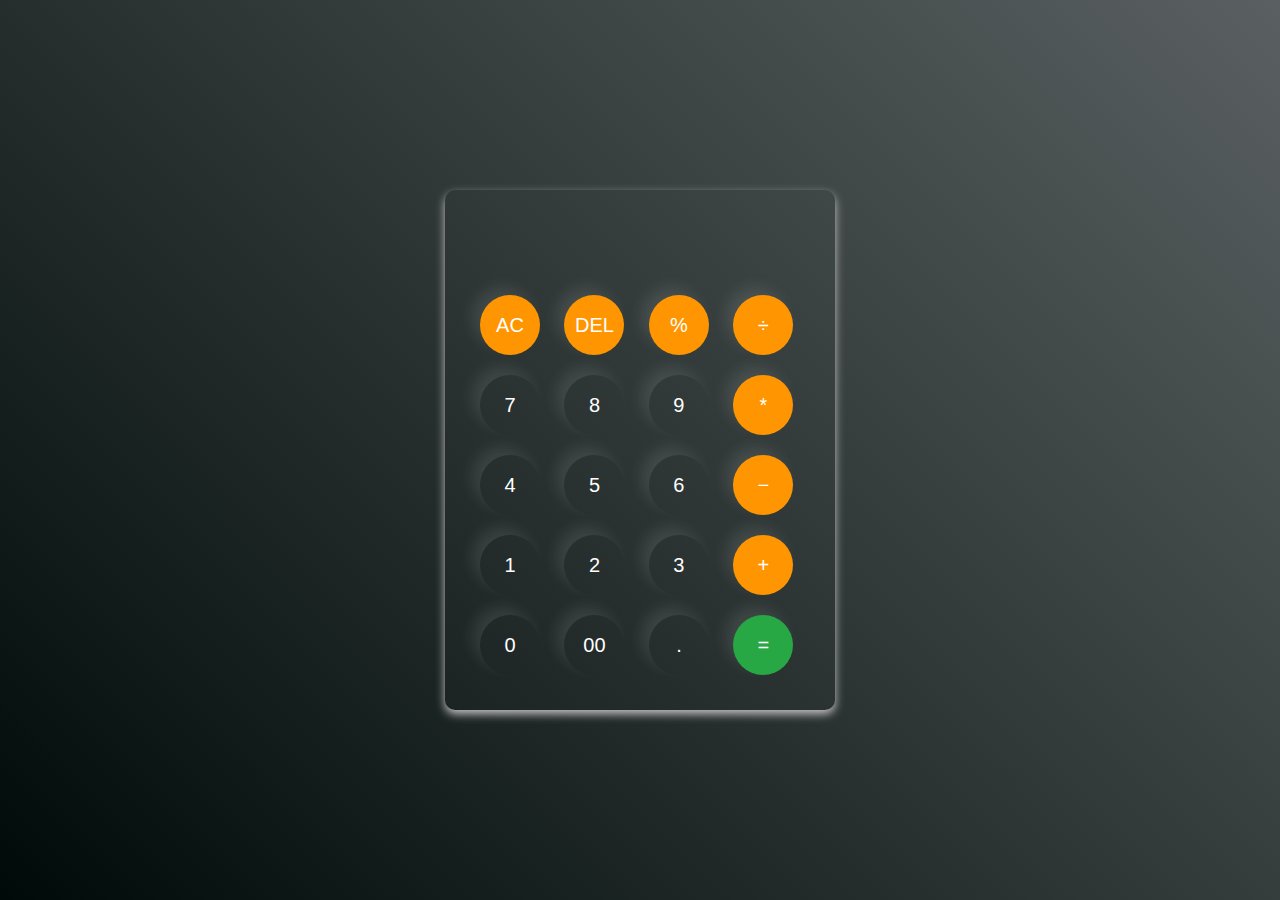
<file: Calculator.html>
<!DOCTYPE html>
<html lang="en">
<head>
  <meta charset="UTF-8">
  <meta name="viewport" content="width=device-width, initial-scale=1.0">
  <title> Calculator</title>
  <link rel="stylesheet" href="Calculator.css">
</head>
<body>
  <div class="calculator">
    <input type="text" id="input-box" >
    <div>
      <button class="operator">AC</button>
        <button class="operator">DEL</button>
      <!-- <button onclick="deleteChar()">⌫</button> -->
      <button class="operator" >%</button>
      <button class="operator" >÷</button>
      </div>
      <div>
      <button>7</button>
      <button>8</button>
      <button>9</button>
      <button class="operator" >*</button>
      </div>
<div>
      <button>4</button>
      <button>5</button>
      <button>6</button>
      <button class="operator"  >−</button>
      </div>
<div>
      <button>1</button>
      <button>2</button>
      <button>3</button>
      <button class="operator"  >+</button>
    </div>
<div>
      <button>0</button>
      <button>00</button>
      <button>.</button>
      <button class="equal" >=</button>
    </div>
  </div>
  <script src="Calculator.js"></script>
  </body>
</html>



  <!-- <script>
    const display = document.getElementById('display');

    function appendValue(value) {
      display.value += value;
    }

    function clearDisplay() {
      display.value = '';
    }

    function deleteChar() {
      display.value = display.value.slice(0, -1);
    }

    function calculate() {
      try {
        display.value = eval(display.value);
      } catch {
        display.value = 'Error';
      }
    }
  </script>
 -->
</file>
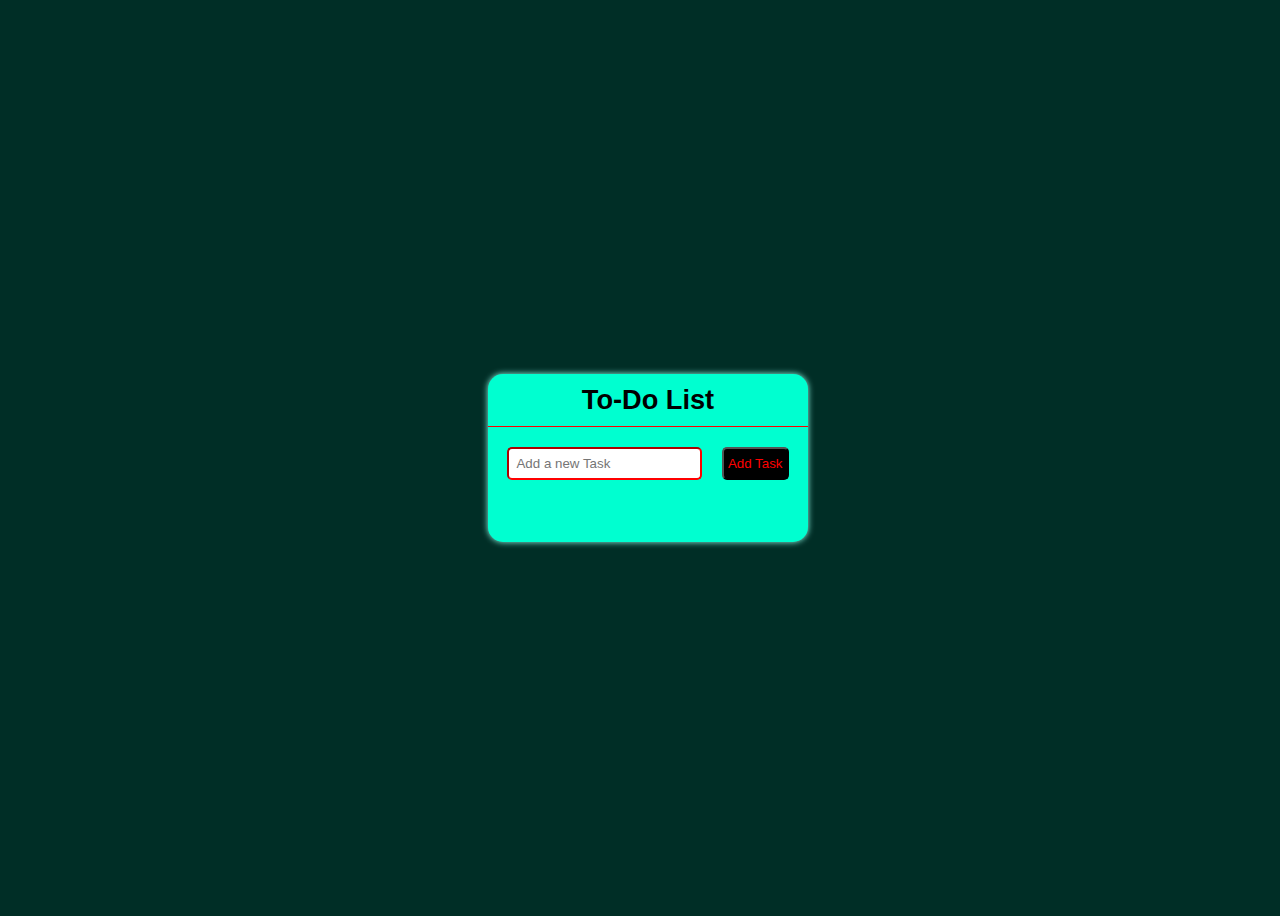
<file: To-do List.html>
<!DOCTYPE html>
<html lang="en">
<head>
    <meta charset="UTF-8">
    <meta name="viewport" content="width=device-width, initial-scale=1.0">
    <title>To do List</title>
    <link rel="stylesheet" href="To-do List.css">
</head>
<body>
    <div class="container">
        <div class="header">To-Do List</div>
        <div class="addTask">
            <input type="text" placeholder="Add a new Task" id="inputTask">
            <button onclick="addTask()">Add Task</button>
        </div>
        <ul class="Task-List" id="TaskList"></ul>
    </div>
    <script src="To-do List.js"></script>
</body>
</html>
</file>
<file: Calculator.css>
*{
    margin: 0;
    padding: 0;
    box-sizing: border-box;
 }
 body {
     display: flex;
      justify-content: center;
      align-items: center;
      width: 100%;
      height: 100vh;
      background: linear-gradient(45deg , #000b09 , #5a6061 );
      font-family: Arial, sans-serif;
     
    }

    .calculator {
      background: transparent;
      padding: 25px;
      border: 1 px solid rgb(255, 255, 255);
      border-radius: 10px;
      box-shadow: 0 4px 10px rgb(199, 196, 196);
    }

    #input-box {
      width: 320px;
      height: 50px;
      margin: 10px;
      font-size: 1.5rem;
      text-align: right;
      padding: 24px;
      border: none;
      border-radius: 5px;
      background:transparent;
      cursor: pointer;
    }
input::placeholder{
    color: white ;
}
    /* .buttons {
        display: flex;
        border: none;
        width: 60px;
        height: 60px;
        margin: 10px;
        border-radius: 50% ;
         /* display: grid;
      grid-template-columns: repeat(4, 70px);
      grid-gap: 10px; */
    /* } */ 

    button {
      border: none;
      width: 60px;
      height: 60px;
      margin: 10px;
      border-radius: 50%;
      background: transparent;
      font-size: 20px ;
      box-shadow: -8px -8px 15px rgba(255, 255, 255, 0.1);       
      cursor: pointer;
      color: #fff;
      padding: 10px;
      margin: 10px;
      
    }

    button:hover {
      background: #666;
      transition: all 0.2s ease ;
    }

    .operator {
      background: #ff9500;
    }

    .operator:hover {
      background: #ffa733;
    }

    .equal {
      grid-column: span 2;
      background: #28a745;
    }

    .equal:hover {
      background: #45c76f;
    }
</file>
<file: To-do List.css>
body {
     display: flex;
      justify-content: center;
      align-items: center;
      width: 100%;
      height: 100vh;
      background: linear-gradient(45deg , #002e26 , #002e26 );
      font-family: Arial, sans-serif;
     
    }
    .container{
        border: none;
        border-radius: 15px;
        background-color: #00ffd0;
        height: auto;
        width: 25vw;
        box-shadow: 0 0 6px #92ffeb;
    }
    .header{
        text-align: center;
        padding: 10px;
        font-size: 1.7rem;
        font-weight: 900;
        border-bottom: 0.5px solid red;
        margin-bottom: 20px;

    }
    .addTask{
        display: flex;
        justify-content: space-evenly;
    }
    input{
        padding: 7px;
        border-radius: 5px;
        border-color: red ;
    }
    button:hover{
        border: 1px solid black;
        box-shadow: 2px 2px 2px;
    }
    button{
        background: black;
        color: red;
        padding: 4px;
        border-radius: 5px;
    }
    ul{
        list-style: none;
        padding: 15px;
    }
    li{
        display: flex;
        justify-content: space-between;
        border: 1px solid red;
        border-radius: 5px ;
        padding: 8px;
        margin-bottom: 7px;
    }
</file>
